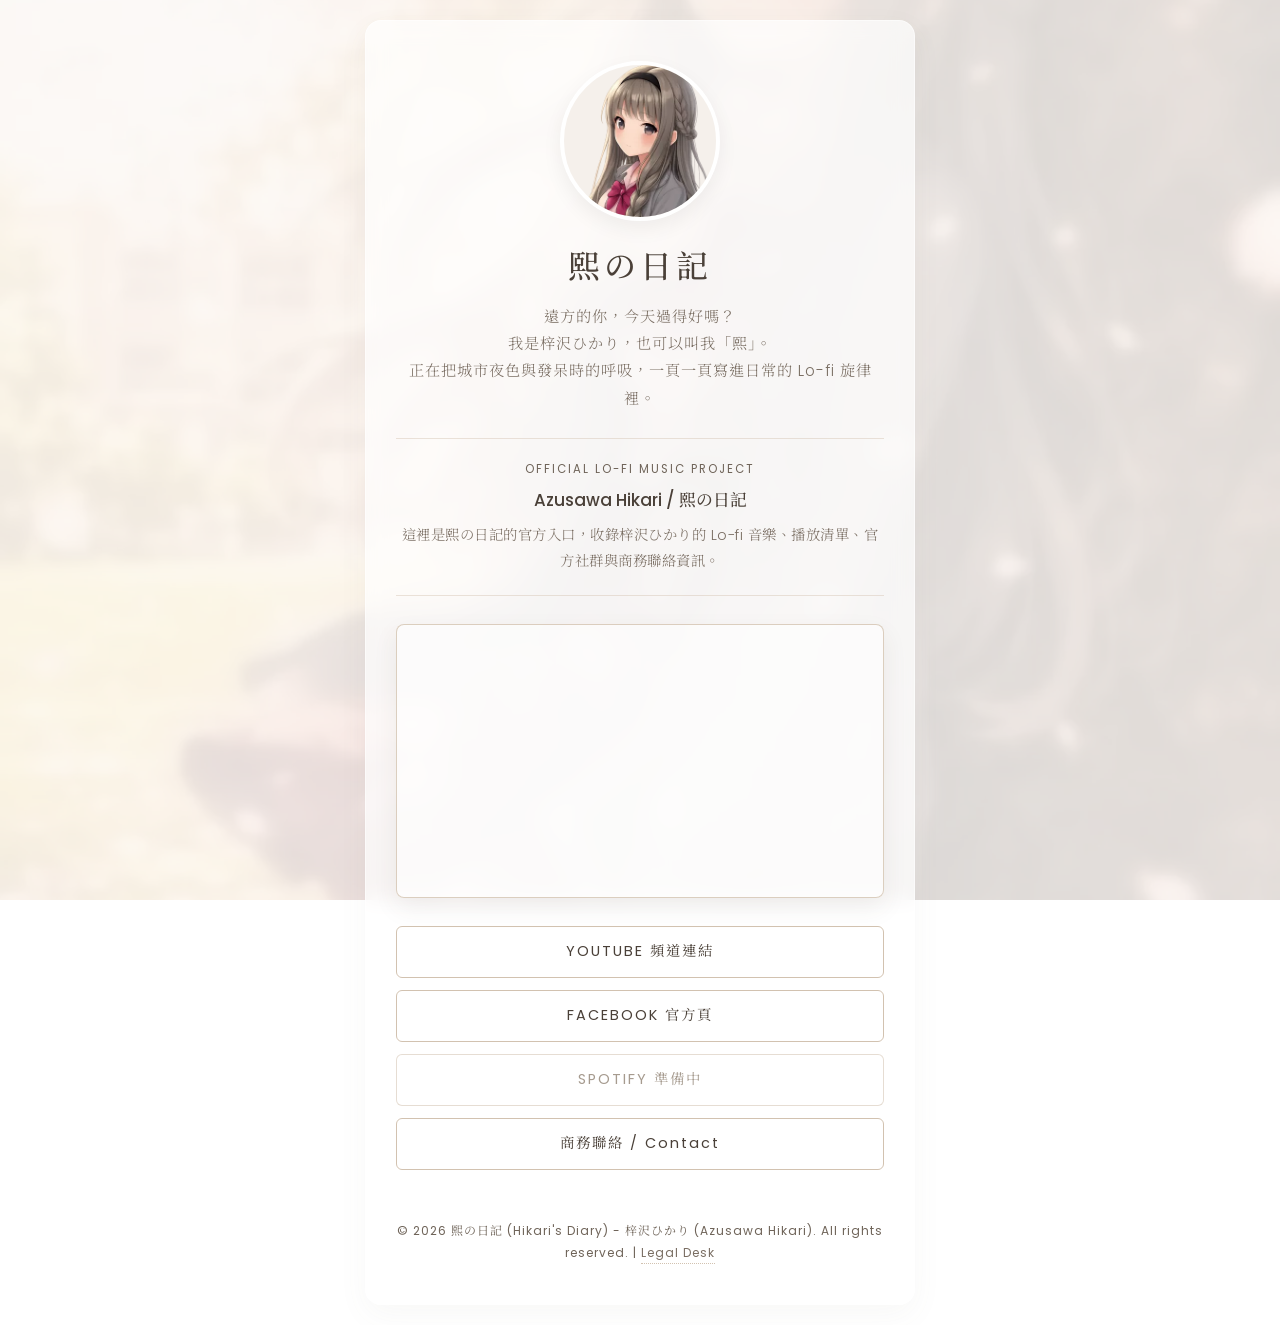
<file: index.html>
<!DOCTYPE html>
<html lang="zh-TW">
<head>
    <meta charset="UTF-8">
    <meta name="google-site-verification" content="qSPpxJaO2s6dwS7kfvukyPudPR0ZVY3N5DRvb07A3Zk" />
    <meta name="viewport" content="width=device-width, initial-scale=1.0">
    <title>熙の日記 | 梓沢ひかり (Azusawa Hikari)</title>
    <meta name="description" content="熙の日記是梓沢ひかり (Azusawa Hikari) 的官方 Lo-fi 音樂企劃入口，收錄 YouTube 播放清單、官方連結與商務聯絡資訊。">
    <meta name="author" content="Azusawa Hikari">
    <meta name="robots" content="index, follow, max-image-preview:large">
    <meta name="application-name" content="熙の日記">
    <meta name="theme-color" content="#f8f0ea">
    <link rel="icon" type="image/png" href="assets/images/favicon.png">
    <link rel="apple-touch-icon" sizes="180x180" href="assets/images/apple-touch-icon.png">
    <link rel="canonical" href="https://hikarisdiary.github.io/">
    <link rel="me" href="https://www.youtube.com/@azusawa-hikari">
    <link rel="me" href="https://facebook.com/AzusawaHikari">
    <meta property="og:type" content="website">
    <meta property="og:locale" content="zh_TW">
    <meta property="og:site_name" content="熙の日記">
    <meta property="og:url" content="https://hikarisdiary.github.io/">
    <meta property="og:title" content="熙の日記 | 梓沢ひかり (Azusawa Hikari)">
    <meta property="og:description" content="熙の日記是梓沢ひかり (Azusawa Hikari) 的官方 Lo-fi 音樂企劃入口，收錄 YouTube 播放清單、官方連結與商務聯絡資訊。">
    <meta property="og:image" content="https://hikarisdiary.github.io/assets/images/og-image.jpg">
    <meta property="og:image:width" content="1200">
    <meta property="og:image:height" content="630">
    <meta property="og:image:alt" content="熙の日記 櫻花背景">
    <meta name="twitter:card" content="summary_large_image">
    <meta name="twitter:title" content="熙の日記 | 梓沢ひかり (Azusawa Hikari)">
    <meta name="twitter:description" content="官方 Lo-fi 音樂企劃入口，收錄 YouTube 播放清單、官方連結與商務聯絡資訊。">
    <meta name="twitter:image" content="https://hikarisdiary.github.io/assets/images/og-image.jpg">
    <link rel="preconnect" href="https://fonts.googleapis.com">
    <link rel="preconnect" href="https://fonts.gstatic.com" crossorigin>
    <link href="https://fonts.googleapis.com/css2?family=Noto+Serif+TC:wght@300;500&family=Poppins:wght@200;400&display=swap" rel="stylesheet">
    <link rel="stylesheet" href="assets/css/styles.css">
    <link rel="preload" as="image" href="assets/images/cherry-blossoms.webp">
    <script src="assets/js/main.js" defer></script>
    <script type="application/ld+json">
{
  "@context": "https://schema.org",
  "@graph": [
    {
      "@type": "WebSite",
      "@id": "https://hikarisdiary.github.io/#website",
      "url": "https://hikarisdiary.github.io/",
      "name": "熙の日記",
      "dateModified": "2026-07-08T10:08:40+08:00",
      "alternateName": [
        "Hikari's Diary",
        "Azusawa Hikari"
      ],
      "inLanguage": [
        "zh-TW",
        "ja",
        "en"
      ],
      "publisher": {
        "@id": "https://hikarisdiary.github.io/#musicgroup"
      }
    },
    {
      "@type": "ProfilePage",
      "@id": "https://hikarisdiary.github.io/#profile",
      "url": "https://hikarisdiary.github.io/",
      "name": "熙の日記 | 梓沢ひかり (Azusawa Hikari)",
      "description": "梓沢ひかり (Azusawa Hikari) 的官方 Lo-fi 音樂企劃與播放清單入口。",
      "dateModified": "2026-07-08T10:08:40+08:00",
      "isPartOf": {
        "@id": "https://hikarisdiary.github.io/#website"
      },
      "about": {
        "@id": "https://hikarisdiary.github.io/#musicgroup"
      },
      "mainEntity": {
        "@id": "https://hikarisdiary.github.io/#musicgroup"
      }
    },
    {
      "@type": "MusicGroup",
      "@id": "https://hikarisdiary.github.io/#musicgroup",
      "name": "熙の日記",
      "alternateName": [
        "Hikari's Diary",
        "梓沢ひかり",
        "Azusawa Hikari",
        "梓澤熙"
      ],
      "description": "熙の日記是梓沢ひかり (Azusawa Hikari) 的官方 Lo-fi 音樂企劃入口，收錄 YouTube 播放清單、官方連結與商務聯絡資訊。",
      "disambiguatingDescription": "Official independent Lo-fi music project and profile page for Azusawa Hikari.",
      "url": "https://hikarisdiary.github.io/",
      "image": [
        "https://hikarisdiary.github.io/assets/images/og-image.jpg",
        "https://hikarisdiary.github.io/assets/images/schema-image-1x1.jpg"
      ],
      "logo": "https://hikarisdiary.github.io/assets/images/avatar.webp",
      "foundingDate": "2026",
      "mainEntityOfPage": {
        "@id": "https://hikarisdiary.github.io/#profile"
      },
      "genre": [
        "Lo-fi",
        "Lo-fi Beats",
        "Chillhop"
      ],
      "email": "hikarisdiary.lofi@gmail.com",
      "member": {
        "@id": "https://hikarisdiary.github.io/#azusawa-hikari"
      },
      "sameAs": [
        "https://www.youtube.com/@azusawa-hikari",
        "https://facebook.com/AzusawaHikari"
      ]
    },
    {
      "@type": "Person",
      "@id": "https://hikarisdiary.github.io/#azusawa-hikari",
      "name": "梓沢ひかり",
      "alternateName": [
        "Azusawa Hikari",
        "梓澤熙",
        "熙"
      ],
      "description": "Lo-fi music creator behind 熙の日記.",
      "disambiguatingDescription": "Official creator profile connected to the independent Lo-fi music project 熙の日記.",
      "url": "https://hikarisdiary.github.io/",
      "image": "https://hikarisdiary.github.io/assets/images/avatar.webp",
      "memberOf": {
        "@id": "https://hikarisdiary.github.io/#musicgroup"
      },
      "sameAs": [
        "https://www.youtube.com/@azusawa-hikari",
        "https://facebook.com/AzusawaHikari"
      ]
    },
    {
      "@type": "MusicPlaylist",
      "@id": "https://hikarisdiary.github.io/#youtube-playlist",
      "name": "熙の日記 YouTube 播放清單",
      "url": "https://www.youtube.com/playlist?list=PLISfAGf85s-c",
      "creator": {
        "@id": "https://hikarisdiary.github.io/#musicgroup"
      }
    }
  ]
}
</script>
</head>
<body>

    <div class="bg-layer" aria-hidden="true"></div>

    <main class="container" aria-labelledby="siteTitle">
        <header class="profile">
            <div class="avatar-container">
                <img src="assets/images/avatar.webp" alt="熙の日記 看板娘" width="320" height="320">
            </div>

            <h1 class="logo-space" id="siteTitle">熙の日記</h1>
            <p class="description">
                遠方的你，今天過得好嗎？<br>
                我是梓沢ひかり，也可以叫我「熙」。<br>
                正在把城市夜色與發呆時的呼吸，一頁一頁寫進日常的 Lo-fi 旋律裡。
            </p>
        </header>

        <section class="identity-summary" aria-labelledby="identityTitle">
            <p class="identity-kicker">OFFICIAL LO-FI MUSIC PROJECT</p>
            <h2 id="identityTitle">Azusawa Hikari / 熙の日記</h2>
            <p>
                這裡是熙の日記的官方入口，收錄梓沢ひかり的 Lo-fi 音樂、播放清單、官方社群與商務聯絡資訊。
            </p>
        </section>

        <section class="playlist-embed" aria-label="熙の日記 YouTube 播放清單">
            <iframe src="https://www.youtube.com/embed/videoseries?list=PLISfAGf85s-c" title="熙の日記 YouTube 播放清單" loading="lazy" allow="accelerometer; autoplay; clipboard-write; encrypted-media; gyroscope; picture-in-picture; web-share" referrerpolicy="strict-origin-when-cross-origin" allowfullscreen></iframe>
        </section>

        <nav class="links-group" aria-label="官方連結">
            <a href="https://youtube.com/@azusawa-hikari" target="_blank" rel="me noopener noreferrer" class="btn">YOUTUBE 頻道連結</a>
            <a href="https://facebook.com/AzusawaHikari" target="_blank" rel="me noopener noreferrer" class="btn">FACEBOOK 官方頁</a>
            <span class="btn btn-disabled" aria-disabled="true">SPOTIFY 準備中</span>
            <a href="mailto:hikarisdiary.lofi@gmail.com" class="btn">商務聯絡 / Contact</a>
        </nav>

        <footer>
            © 2026 熙の日記 (Hikari's Diary) - 梓沢ひかり (Azusawa Hikari). All rights reserved. | <button class="legal-link" type="button" id="legalDeskButton">Legal Desk</button>
        </footer>
    </main>

    <div id="legalModal" class="modal" role="dialog" aria-modal="true" aria-labelledby="legalModalTitle" aria-hidden="true">
        <div class="modal-content">
            <div class="modal-title" id="legalModalTitle">版權宣告</div>
            <div class="modal-text">版權所有,翻印必究</div>
            <button class="close-btn" type="button" id="closeLegalModalButton">關閉視窗 / Close</button>
        </div>
    </div>
</body>
</html>
</file>
<file: assets/css/styles.css>
:root {
    --bg-overlay: rgba(252, 250, 247, 0.85);
    --text-main: #4a4038;
    --text-sub: #7a6e63;
    --accent: #d2c2b0;
}

* {
    margin: 0;
    padding: 0;
    box-sizing: border-box;
}

body {
    font-family: 'Poppins', 'Noto Serif TC', serif;
    color: var(--text-main);
    line-height: 1.8;
    display: flex;
    align-items: center;
    justify-content: center;
    min-height: 100vh;
    padding: 20px;
    position: relative;
    overflow-x: hidden;
}

.bg-layer {
    position: fixed;
    inset: 0;
    background: url('../images/cherry-blossoms.webp') no-repeat center center;
    background-size: cover;
    z-index: 0;
}

body::before {
    content: '';
    position: fixed;
    inset: 0;
    background-color: var(--bg-overlay);
    z-index: 1;
}

.container {
    position: relative;
    z-index: 2;
    max-width: 550px;
    width: 100%;
    text-align: center;
    background: rgba(255, 255, 255, 0.7);
    padding: 40px 30px;
    border-radius: 16px;
    box-shadow: 0 10px 30px rgba(122, 110, 99, 0.05);
    backdrop-filter: blur(10px);
    border: 1px solid rgba(255, 255, 255, 0.5);
}

.avatar-container {
    width: 160px;
    height: 160px;
    margin: 0 auto 25px;
    border-radius: 50%;
    overflow: hidden;
    border: 4px solid #ffffff;
    box-shadow: 0 8px 20px rgba(0, 0, 0, 0.06);
    background-color: #f5f0eb;
}

.avatar-container img {
    width: 100%;
    height: 100%;
    object-fit: cover;
    object-position: top;
}

.profile {
    margin-bottom: 26px;
}

.logo-space {
    font-size: 2rem;
    font-weight: 500;
    letter-spacing: 4px;
    margin-bottom: 15px;
    line-height: 1.3;
}

.description {
    font-size: 0.95rem;
    font-weight: 300;
    color: var(--text-sub);
    margin-bottom: 0;
    letter-spacing: 1px;
}

.identity-summary {
    margin-bottom: 28px;
    padding: 20px 0;
    border-top: 1px solid rgba(210, 194, 176, 0.45);
    border-bottom: 1px solid rgba(210, 194, 176, 0.45);
}

.identity-kicker {
    margin-bottom: 8px;
    color: #6f6459;
    font-size: 0.72rem;
    font-weight: 400;
    letter-spacing: 2px;
}

.identity-summary h2 {
    margin-bottom: 10px;
    font-size: 1.05rem;
    font-weight: 500;
    line-height: 1.5;
}

.identity-summary p:last-child {
    color: var(--text-sub);
    font-size: 0.9rem;
    font-weight: 300;
    letter-spacing: 0.5px;
}

.playlist-embed {
    width: 100%;
    aspect-ratio: 16 / 9;
    margin-bottom: 28px;
    overflow: hidden;
    border-radius: 8px;
    border: 1px solid rgba(210, 194, 176, 0.8);
    box-shadow: 0 10px 24px rgba(74, 64, 56, 0.08);
    background-color: rgba(255, 255, 255, 0.55);
}

.playlist-embed iframe {
    display: block;
    width: 100%;
    height: 100%;
    border: 0;
}

.links-group {
    display: flex;
    flex-direction: column;
    gap: 12px;
    margin-bottom: 50px;
}

.btn {
    display: block;
    padding: 12px;
    border: 1px solid var(--accent);
    border-radius: 6px;
    color: var(--text-main);
    text-decoration: none;
    font-size: 0.9rem;
    letter-spacing: 2px;
    transition: all 0.3s ease;
    background: rgba(255, 255, 255, 0.5);
}

.btn:hover {
    background-color: var(--text-main);
    color: #ffffff;
    border-color: var(--text-main);
    transform: translateY(-2px);
}

.btn-disabled,
.btn-disabled:hover {
    color: #a69b8f;
    background: rgba(255, 255, 255, 0.28);
    border-color: rgba(210, 194, 176, 0.55);
    cursor: default;
    transform: none;
}

footer {
    font-size: 0.75rem;
    color: #6f6459;
    letter-spacing: 1px;
}

.legal-link {
    color: var(--text-sub);
    text-decoration: none;
    border: 0;
    border-bottom: 1px dotted var(--accent);
    cursor: pointer;
    background: transparent;
    font: inherit;
    letter-spacing: inherit;
    padding: 0;
}

.modal {
    display: none;
    position: fixed;
    top: 0;
    left: 0;
    width: 100%;
    height: 100%;
    background-color: rgba(74, 64, 56, 0.6);
    backdrop-filter: blur(8px);
    justify-content: center;
    align-items: center;
    padding: 20px;
    z-index: 1000;
}

.modal.is-open {
    display: flex;
}

.modal-content {
    background-color: #ffffff;
    padding: 35px;
    border-radius: 12px;
    max-width: 600px;
    max-height: 80vh;
    overflow-y: auto;
    text-align: left;
    box-shadow: 0 20px 50px rgba(0, 0, 0, 0.15);
}

.modal-title {
    font-size: 1.15rem;
    font-weight: 500;
    margin-bottom: 20px;
    border-bottom: 1px solid #eeeeee;
    padding-bottom: 10px;
}

.modal-text {
    font-size: 0.85rem;
    color: #555555;
    white-space: pre-line;
    font-family: 'Poppins', sans-serif;
    line-height: 1.6;
}

.close-btn {
    display: inline-block;
    margin-top: 25px;
    padding: 8px 20px;
    background-color: var(--text-main);
    color: #ffffff;
    border: none;
    border-radius: 4px;
    cursor: pointer;
    font-size: 0.85rem;
}
</file>
